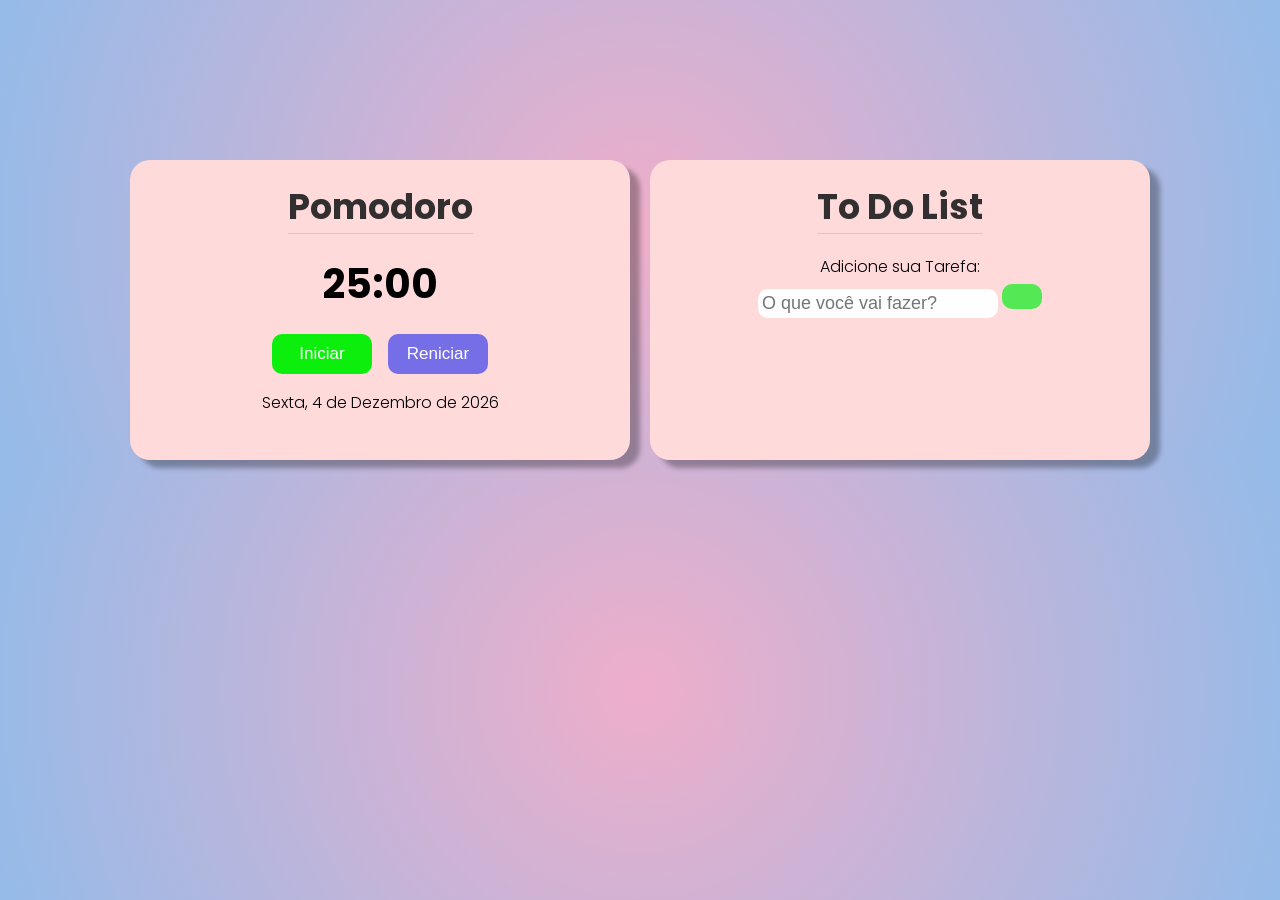
<file: index.html>
<!DOCTYPE html>
<html lang="pt-BR">
  <head>
    <meta charset="UTF-8" />
    <meta http-equiv="X-UA-Compatible" content="IE=edge" />
    <meta name="viewport" content="width=device-width, initial-scale=1.0" />
    <title>Focus</title>
    <link rel="stylesheet" href="./css/style.css" />
    <link rel="preconnect" href="https://fonts.googleapis.com" />
    <link rel="preconnect" href="https://fonts.gstatic.com" crossorigin />
    <link
      href="https://fonts.googleapis.com/css2?family=Poppins:wght@300;500;700&display=swap"
      rel="stylesheet"
    />
    <link
      rel="stylesheet"
      href="https://cdnjs.cloudflare.com/ajax/libs/font-awesome/6.2.1/css/all.min.css"
      integrity="sha512-MV7K8+y+gLIBoVD59lQIYicR65iaqukzvf/nwasF0nqhPay5w/9lJmVM2hMDcnK1OnMGCdVK+iQrJ7lzPJQd1w=="
      crossorigin="anonymous"
      referrerpolicy="no-referrer"
    />
  </head>
  <body>
    <main>
      <section>
        <div class="container pomo">
          <h1>Pomodoro</h1>
          <h2 id="watch">25:00</h2>
          <div class="btn">
            <button class="start">Iniciar</button>
            <button class="reset">Reniciar</button>
          </div>
          <div class="data"><p>19/12/2022</p></div>
        </div>
      </section>

      <article>
        <div class="container-todo">
          <header>
            <h1>To Do List</h1>
          </header>

          <form id="todoAdd">
            <div class="addTalk">
              <p>Adicione sua Tarefa:</p>
              <div class="input-btn">
                <input
                  type="text"
                  id="todo-input"
                  placeholder="O que você vai fazer?"
                />
                <button type="submit"><i class="fa-thin fa-plus"></i></button>
              </div>
            </div>
          </form>

          <form id="form-edit" class="hide">
            <div class="edit">
              <p>Edite sua tarefa:</p>
              <div class="edit-control">
                <input type="text" id="edit-input" />
                <button type="submit">
                  <i class="fa-solid fa-check-double"></i>
                </button>

                <button id="cancel-edit-btn">
                  <i class="fa solid fa-xmark"></i>
                </button>
              </div>
            </div>
          </form>

          <div id="todo-list"></div>
        </div>
      </article>
    </main>

    <script src="./js/index.js"></script>
  </body>
</html>
</file>
<file: css/style.css>
* {
  margin: 0;
  padding: 0;
  box-sizing: border-box;
}

body {
  background: rgb(238, 174, 202);
  background: radial-gradient(circle, rgba(238, 174, 202, 1) 0%, rgba(148, 187, 233, 1) 100%);
  font-family: 'Poppins', sans-serif;
}

main {
  width: 100%;
  display: grid;
  grid-template-columns: repeat(2, auto);
  margin: 10rem auto 0;
  justify-content: center;
  gap: 20px;
}



section {
  background-color: rgb(255, 218, 218);
  width: 500px;
  height: 300px;
  display: flex;
  justify-content: center;
  border-radius: 20px;
  box-shadow: 10px 8px 5px 0px rgba(0, 0, 0, 0.30);
}

.container {
  width: 400px;
  display: flex;
  flex-direction: column;

  align-items: center;
}

h1 {
  font-size: 35px;
  font-weight: 700;
  color: rgb(49, 47, 47);
  margin: 20px 0 20px 0;
  border-bottom: 1px solid #ccc;
}

h2 {
  font-size: 40px;
  font-weight: 700;
  margin-bottom: 20px;
}


.btn {
  display: flex;
  gap: 1rem;
}
.btn button {
  width: 100px;
  height: 40px;
  border: none;
  border-radius: 10px;
  cursor: pointer;
  font-size: 17px;
  font-weight: 300;
  transition: all 0.4s;
}

.start {
  background-color: rgb(12, 238, 12);
  color: #fff;
}



.reset {
  background-color: rgb(118, 110, 231);
  color: #fff;
}

.start:hover {
  background-color: rgb(84, 233, 84);
}


.reset:hover {
  background-color: rgb(136, 129, 231);
}

.data {
  margin-top: 1rem;
  font-size: 16px;
  font-weight: 300;
}

/* To do List */

article {
  background-color: rgb(255, 218, 218);
  width: 500px;
  display: flex;
  flex-direction: column;
  align-items: center;
  border-radius: 20px;
  box-shadow: 10px 8px 5px 0px rgba(0, 0, 0, 0.30);
}

.container-todo {
  width: 400px;
  flex-direction: column;
  display: flex;
  align-items: center;
}




.addTalk p, .edit p {
  font-weight: 300;
  margin-bottom: 5px;
}


.addTalk, .edit {
  width: 320px;
  padding-bottom: 5px;
  display: flex;
  flex-direction: column;
  align-items: center;
}

.edit {
  margin-bottom: 0.9rem;
}

.hide {
  display: none;
}



.container-todo input {
  padding: 0.9rem 0.9rem;
  font-size: 18px;
  color: rgb(46, 45, 45);
  border-radius: 10px;
  border: none;
  padding: 0.25rem;
  
}

.addTalk button {
  font-size: 20px !important;
}

.container-todo button {
  width: 40px;
  height: 25px;
  border-radius: 10px;
  border: none;
  background-color: rgb(84, 233, 84);
  color: #fff;
  font-size: 16px;
  cursor: pointer;
  transition: 0.4s;
}

.container-todo button i {
  pointer-events: none;
}

.addTalk {
  margin-bottom: 10px;
}

#todo-list {
  width: 80%;
}
.todo {
  display: flex;
  justify-content: space-around;
  border-bottom: 1px solid rgb(161, 151, 151);
  align-items: center;
  padding-bottom: 5px;
  margin-bottom: 1rem;
  word-break: break-all;
}

.todo h3 {
  flex: 1;
  font-size: 1.1rem;
}

.todo button {
  margin-left: 0.4rem;
}

.done {
  text-decoration: line-through;
  font-style: italic;
}

.container-todo button:hover {
  background-color: #fff;
  color: rgb(84, 233, 84);
}

@media (max-width: 1250px){
  main{
    display: flex;
    flex-direction: column;
    justify-content: center;
    align-items: center;
    margin: 2rem auto 0;
  }

  .addTalk, .edit {
    display: flex;
    flex-direction: column;
    justify-content: center;
    align-items: center;
  }

  #todo-list {
    width: 70%;
  }

}
@media (max-width: 650px) {
  main {
    margin: 5rem auto 0;
  }
  article, section {
    width: 450px;
    
  }

  section {
    height: 280px;
  }


  .container {
    width: 400px;
  }

  article {
    height: auto;
  }
  
  h2 {
    font-size: 40px;
  }
}

@media (max-width: 480px) {

  article,
  section {
    width: 345px;
  }

  section {
    height: 250px;
  }
  article {
    margin-bottom: 10px;
  }

  h2 {
    font-size: 31px;
  }
  .todo {
    display: flex;
    justify-content: center;
  }

  .todo button {
      margin-left: 0.1rem;
  }

  .todo h3 {
    flex: 1;
    font-size: 12px;
  }
}

@media (max-width: 400px) {
  article,
    section {
      width: 300px;
    }

    section {
      height: 250px;
    }

    .edit {
      width: 290px;
    }
    h2 {
      font-size: 26px;
    }

    #todo-list {
      width: 60%;
    }

    .container-todo input {
      width: 200px;
    }

    .edit button {
      width: 30px;
    }
}
</file>
